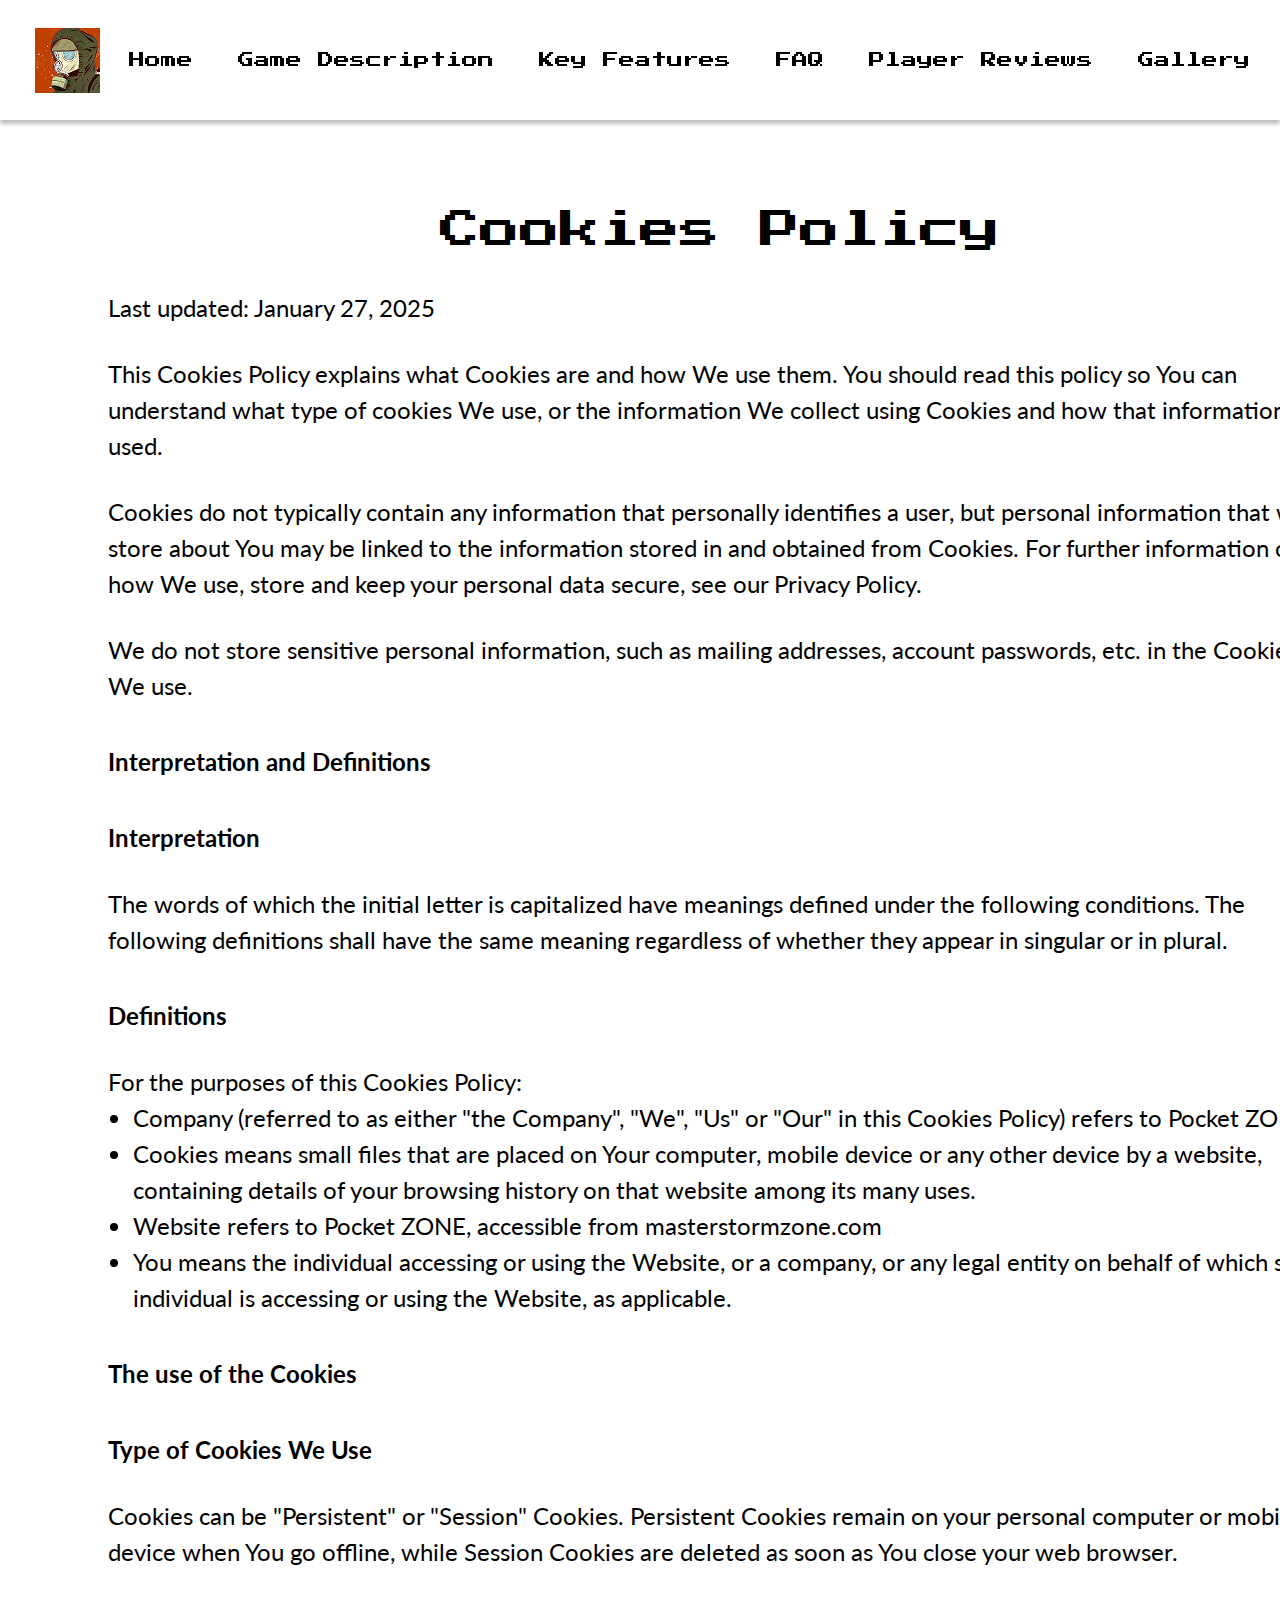
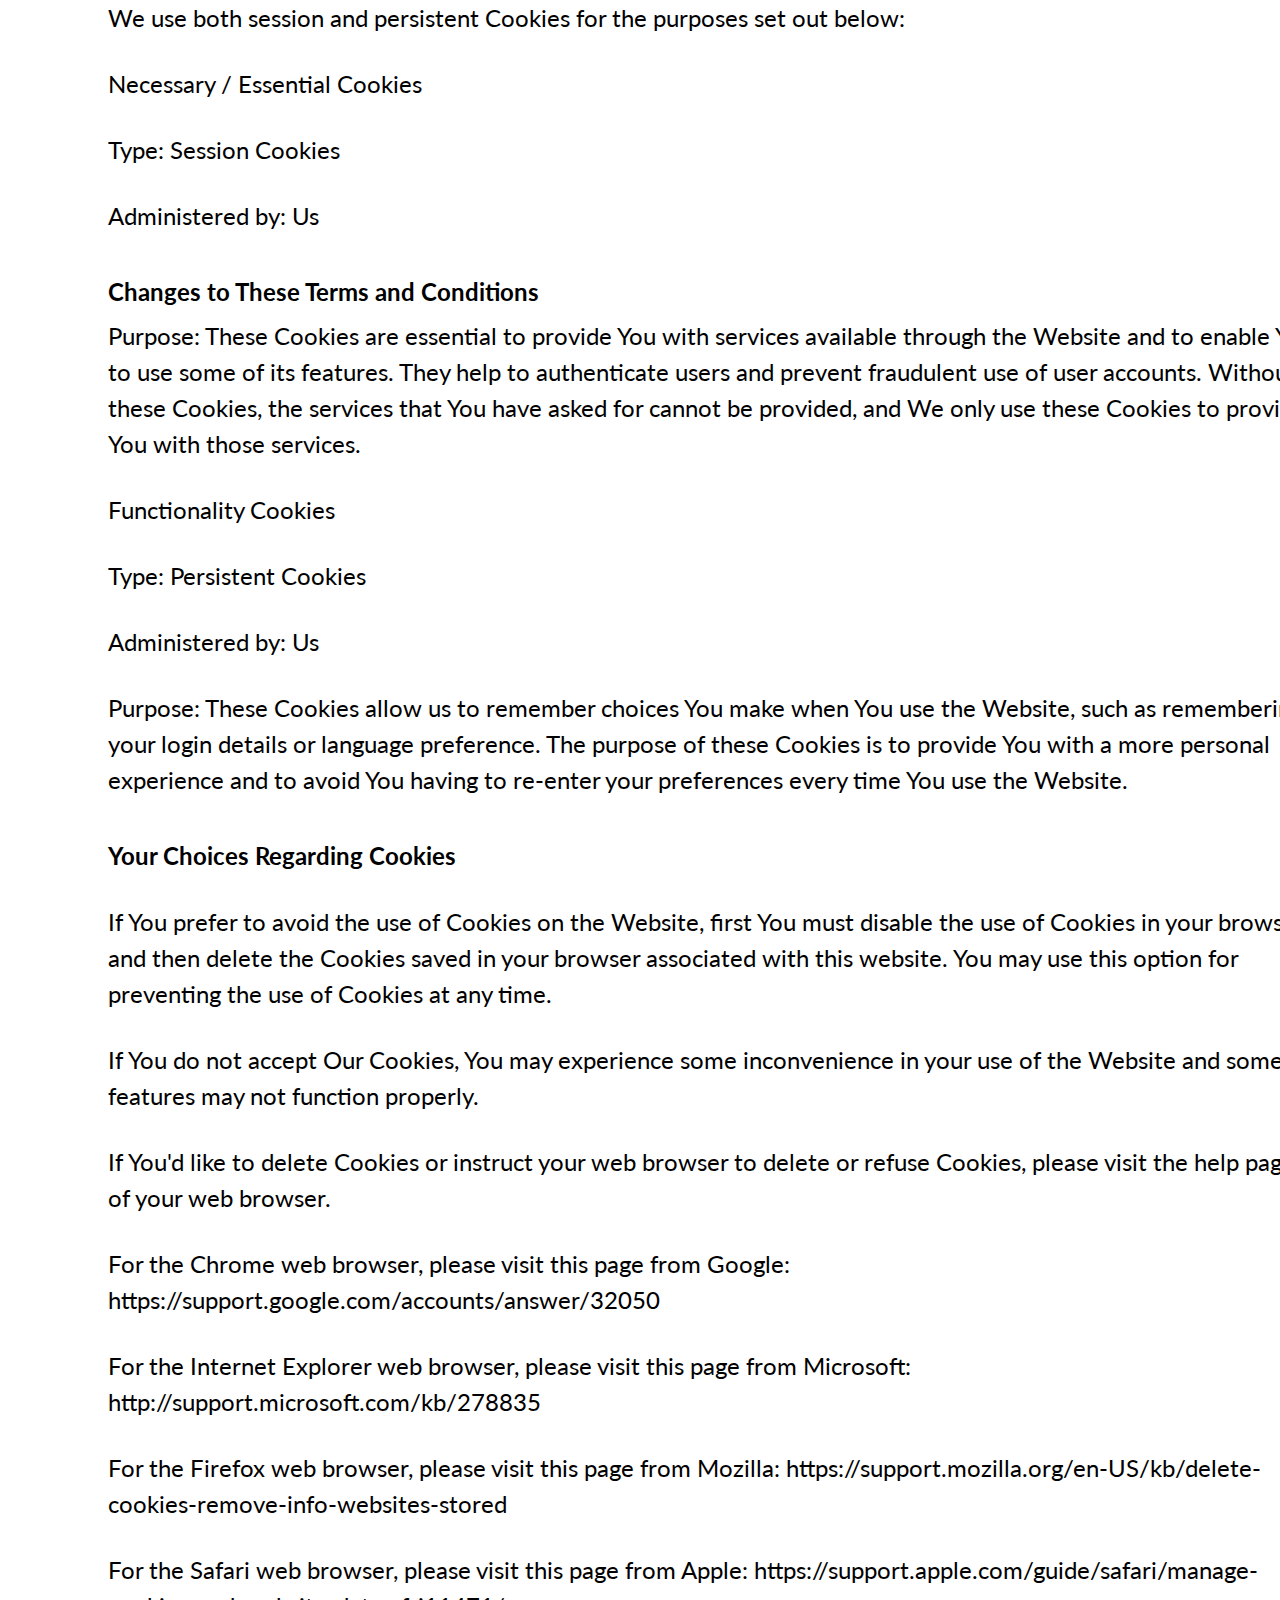
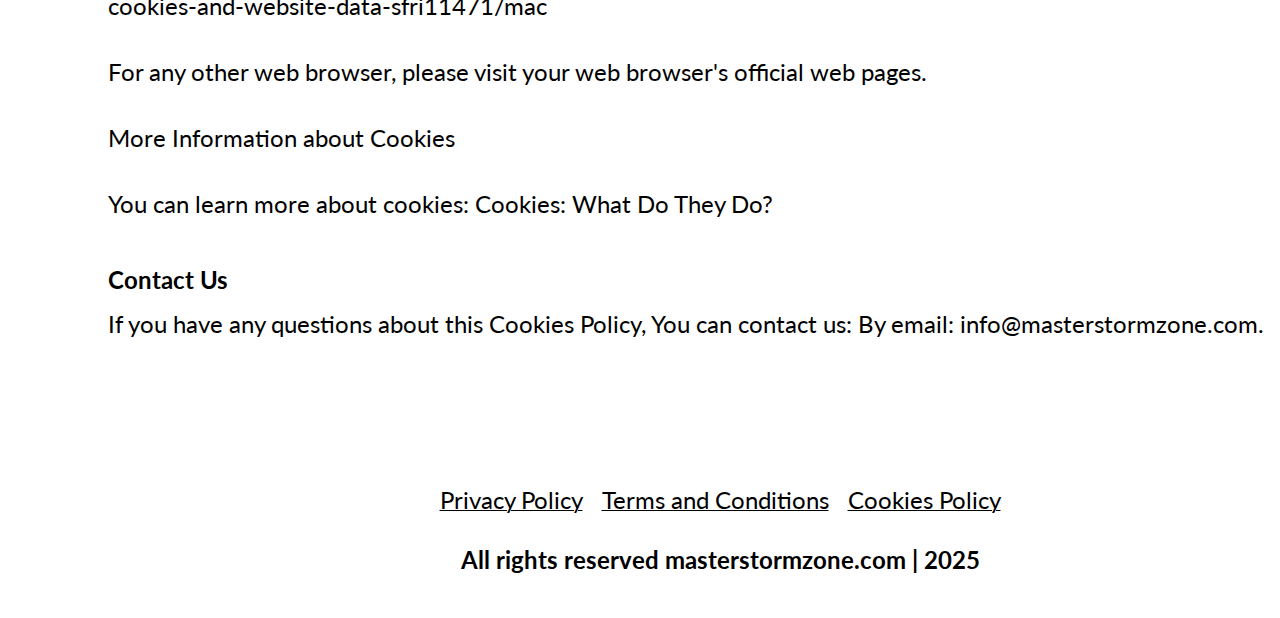
<file: cookies.html>
<!DOCTYPE html>
<html lang="en">
  <head>
    <meta charset="UTF-8" />
    <meta name="viewport" content="width=device-width, initial-scale=1.0" />
    <title>Pocket ZONE</title>
    <link rel="icon" href="img/unnamed.png" />

    <link rel="stylesheet" type="text/css" href="slick/slick.css" />
    <link rel="stylesheet" href="css/main.css" />
    <link href="https://unpkg.com/aos@2.3.1/dist/aos.css" rel="stylesheet" />
  </head>

  <body class="back">
    <header class="header">
      <div class="header__background"></div>
      <nav class="navigation">
        <ul class="navigation__list">
          <li class="navigation__item">
            <a href="/" class="navigation__link"
              ><img
                href="/"
                class="header-title navigation-img"
                alt=""
                src="img/header/unnamed (5).png"
            /></a>
          </li>
          <li class="navigation__item">
            <a href="/" class="navigation__link">Home</a>
          </li>

          <li class="navigation__item">
            <a href="/#about" class="navigation__link">Game Description</a>
          </li>
          <li class="navigation__item">
            <a href="/#features" class="navigation__link">Key Features</a>
          </li>

          <li class="navigation__item">
            <a href="/#faq" class="navigation__link">FAQ</a>
          </li>
          <li class="navigation__item">
            <a href="/#reviews" class="navigation__link">Player Reviews</a>
          </li>
          <li class="navigation__item">
            <a href="/#gallery" class="navigation__link">Gallery</a>
          </li>
        </ul>

        <div class="header__button-wrapper">
          <a href="/" class="policy-terms-header__icon--menu"
            ><img
              href="/"
              class="header-title"
              alt=""
              src="img/header/unnamed (5).png"
          /></a>

          <button type="button" class="header__icon-button" data-menu-button>
            <img
              class="header__icon header__icon--menu"
              src="img/header/Group 4.png"
              alt=""
            />

            <img
              class="header__icon header__icon--close close"
              src="img/header/Group 5.png"
              alt=""
            />
          </button>
        </div>
      </nav>
    </header>

    <main class="policy">
      <section>
        <div class="policy-terms-container">
          <h2 class="policy-terms-title">Cookies Policy</h2>

          <p class="policy-terms-text-one">Last updated: January 27, 2025</p>

          <p class="policy-terms-text-one">
            This Cookies Policy explains what Cookies are and how We use them.
            You should read this policy so You can understand what type of
            cookies We use, or the information We collect using Cookies and how
            that information is used.
          </p>

          <p class="policy-terms-text-one">
            Cookies do not typically contain any information that personally
            identifies a user, but personal information that we store about You
            may be linked to the information stored in and obtained from
            Cookies. For further information on how We use, store and keep your
            personal data secure, see our Privacy Policy.
          </p>
          <p class="policy-terms-text-one">
            We do not store sensitive personal information, such as mailing
            addresses, account passwords, etc. in the Cookies We use.
          </p>
          <h2 class="policy-terms-text">Interpretation and Definitions</h2>
          <h2 class="policy-terms-text">Interpretation</h2>
          <p class="policy-terms-text-one">
            The words of which the initial letter is capitalized have meanings
            defined under the following conditions. The following definitions
            shall have the same meaning regardless of whether they appear in
            singular or in plural.
          </p>
          <h2 class="policy-terms-text">Definitions</h2>
          <p class="policy-terms-text-one">
            For the purposes of this Cookies Policy:
          </p>
          <ul class="terms-lists">
            <li>
              Company (referred to as either "the Company", "We", "Us" or "Our"
              in this Cookies Policy) refers to Pocket ZONE.
            </li>
            <li>
              Cookies means small files that are placed on Your computer, mobile
              device or any other device by a website, containing details of
              your browsing history on that website among its many uses.
            </li>
            <li>
              Website refers to Pocket ZONE, accessible from masterstormzone.com
            </li>
            <li>
              You means the individual accessing or using the Website, or a
              company, or any legal entity on behalf of which such individual is
              accessing or using the Website, as applicable.
            </li>
          </ul>
          <h2 class="policy-terms-text">The use of the Cookies</h2>
          <h2 class="policy-terms-text">Type of Cookies We Use</h2>
          <p class="policy-terms-text-one">
            Cookies can be "Persistent" or "Session" Cookies. Persistent Cookies
            remain on your personal computer or mobile device when You go
            offline, while Session Cookies are deleted as soon as You close your
            web browser.
          </p>

          <p class="policy-terms-text-one">
            We use both session and persistent Cookies for the purposes set out
            below:
          </p>

          <p class="policy-terms-text-one">Necessary / Essential Cookies</p>

          <p class="policy-terms-text-one">Type: Session Cookies</p>

          <p class="policy-terms-text-one">Administered by: Us</p>
          <h2 class="policy-terms-text">
            Changes to These Terms and Conditions
          </h2>
          <p class="policy-terms-texts">
            Purpose: These Cookies are essential to provide You with services
            available through the Website and to enable You to use some of its
            features. They help to authenticate users and prevent fraudulent use
            of user accounts. Without these Cookies, the services that You have
            asked for cannot be provided, and We only use these Cookies to
            provide You with those services.
          </p>

          <p class="policy-terms-text-one">Functionality Cookies</p>
          <p class="policy-terms-text-one">Type: Persistent Cookies</p>
          <p class="policy-terms-text-one">Administered by: Us</p>
          <p class="policy-terms-text-one">
            Purpose: These Cookies allow us to remember choices You make when
            You use the Website, such as remembering your login details or
            language preference. The purpose of these Cookies is to provide You
            with a more personal experience and to avoid You having to re-enter
            your preferences every time You use the Website.
          </p>
          <h2 class="policy-terms-text">Your Choices Regarding Cookies</h2>
          <p class="policy-terms-text-one">
            If You prefer to avoid the use of Cookies on the Website, first You
            must disable the use of Cookies in your browser and then delete the
            Cookies saved in your browser associated with this website. You may
            use this option for preventing the use of Cookies at any time.
          </p>
          <p class="policy-terms-text-one">
            If You do not accept Our Cookies, You may experience some
            inconvenience in your use of the Website and some features may not
            function properly.
          </p>
          <p class="policy-terms-text-one">
            If You'd like to delete Cookies or instruct your web browser to
            delete or refuse Cookies, please visit the help pages of your web
            browser.
          </p>
          <p class="policy-terms-text-one">
            For the Chrome web browser, please visit this page from Google:

            <a
              class="email-link-color"
              href="https://support.google.com/accounts/answer/32050"
              target="_blank"
              rel=""
              >https://support.google.com/accounts/answer/32050
            </a>
          </p>
          <p class="policy-terms-text-one">
            For the Internet Explorer web browser, please visit this page from
            Microsoft:
            <a
              class="email-link-color"
              href="http://support.microsoft.com/kb/278835"
              target="_blank"
              rel=""
              >http://support.microsoft.com/kb/278835
            </a>
          </p>
          <p class="policy-terms-text-one">
            For the Firefox web browser, please visit this page from Mozilla:

            <a
              class="email-link-color"
              href=" https://support.mozilla.org/en-US/kb/delete-cookies-remove-info-websites-stored"
              target="_blank"
              rel=""
            >
              https://support.mozilla.org/en-US/kb/delete-cookies-remove-info-websites-stored
            </a>
          </p>
          <p class="policy-terms-text-one">
            For the Safari web browser, please visit this page from Apple:

            <a
              class="email-link-color"
              href=" https://support.apple.com/guide/safari/manage-cookies-and-website-data-sfri11471/mac"
              target="_blank"
              rel=""
            >
              https://support.apple.com/guide/safari/manage-cookies-and-website-data-sfri11471/mac
            </a>
          </p>

          <p class="policy-terms-text-one">
            For any other web browser, please visit your web browser's official
            web pages.
          </p>
          <p class="policy-terms-text-one">More Information about Cookies</p>
          <p class="policy-terms-text-one">
            You can learn more about cookies: Cookies:
            <a
              class="email-link-color"
              href="https://www.freeprivacypolicy.com/blog/cookies/"
              target="_blank"
              rel=""
            >
              What Do They Do?
            </a>
          </p>

          <h2 class="policy-terms-text">Contact Us</h2>
          <p class="policy-terms-texts">
            If you have any questions about this Cookies Policy, You can contact
            us: By email:
            <a class="email-link" href="mailto:info@masterstormzone.com"
              >info@masterstormzone.com</a
            >.
          </p>
        </div>
      </section>
    </main>

    <footer class="footer">
      <div class="footer-container">
        <div class="footer-wrapper">
          <a class="footer-text" href="policy.html">Privacy Policy</a>
          <a class="footer-text" href="terms.html">Terms and Conditions</a>
          <a class="footer-text" href="cookies.html">Cookies Policy</a>
        </div>
        <p class="footer-copyright">
          All rights reserved masterstormzone.com | 2025
        </p>
      </div>
    </footer>
    <script src="js/mobile-menu.js"></script>
  </body>
</html>
</file>
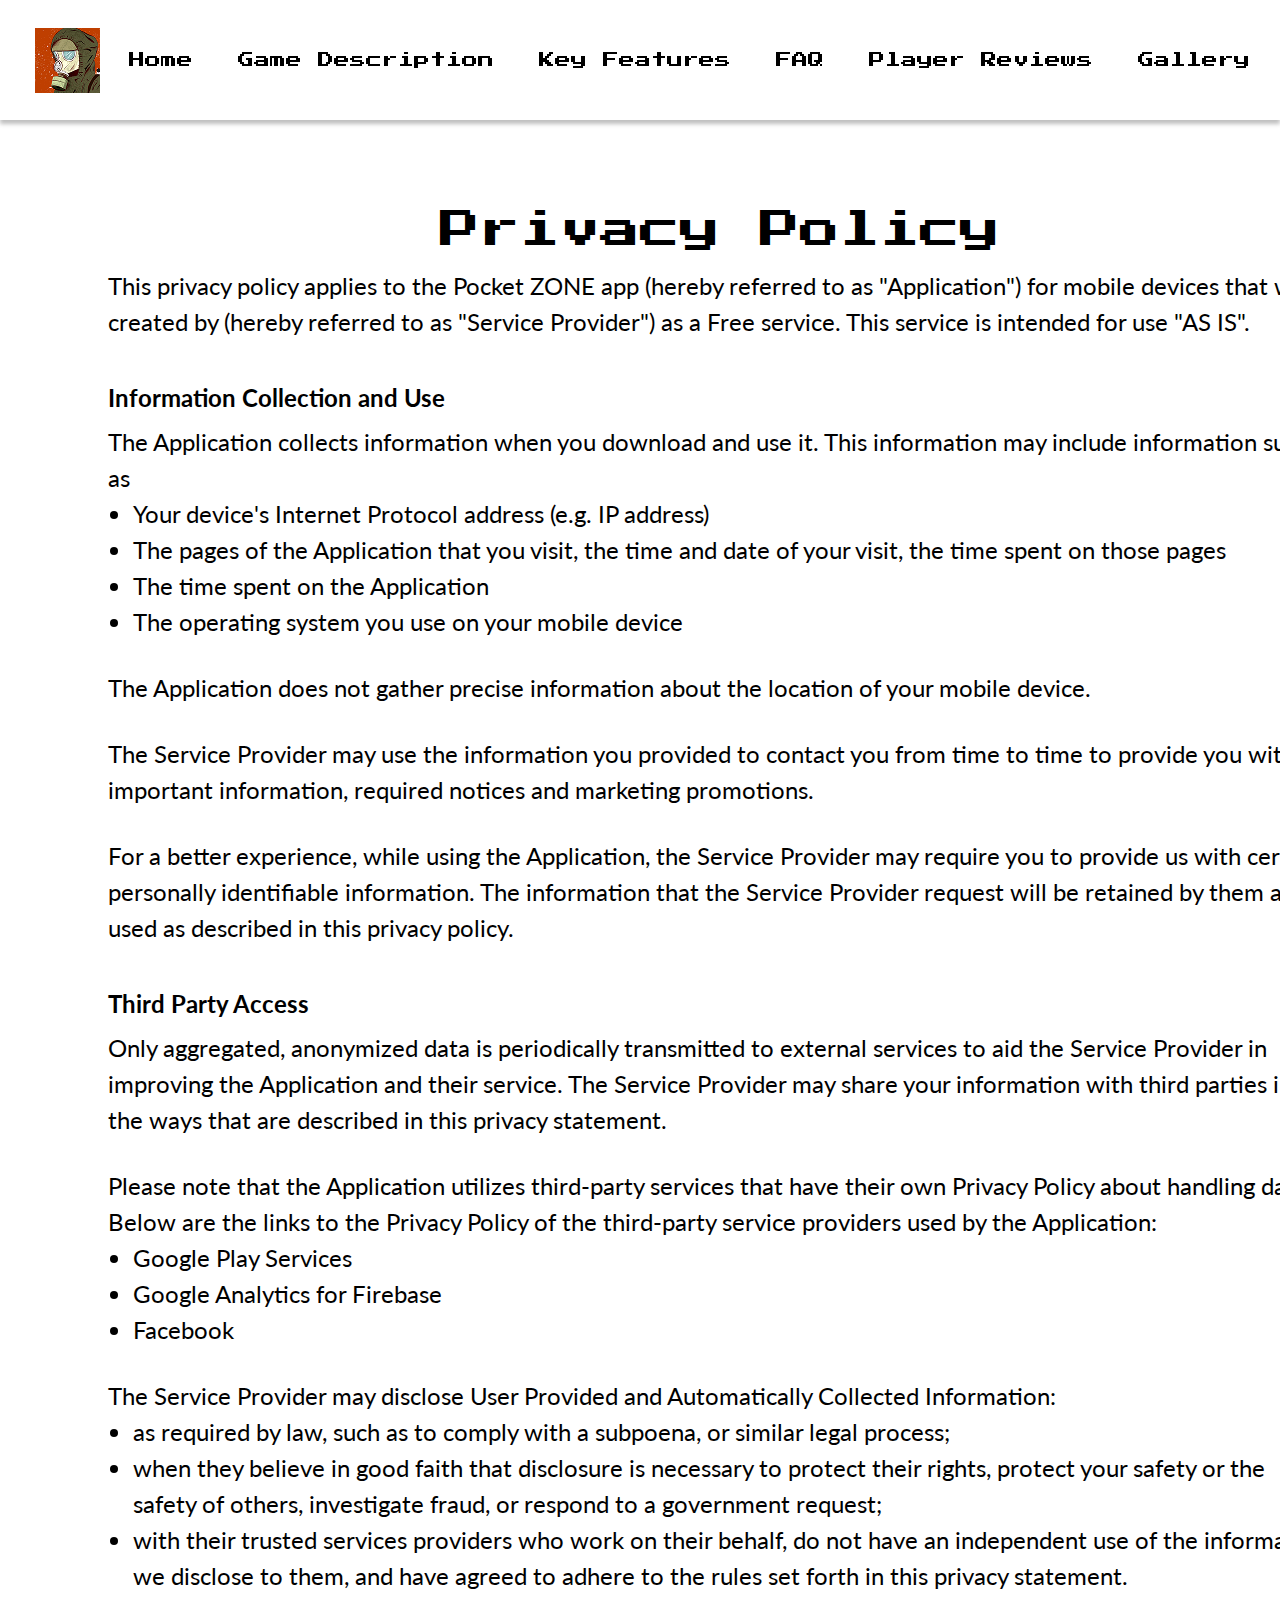
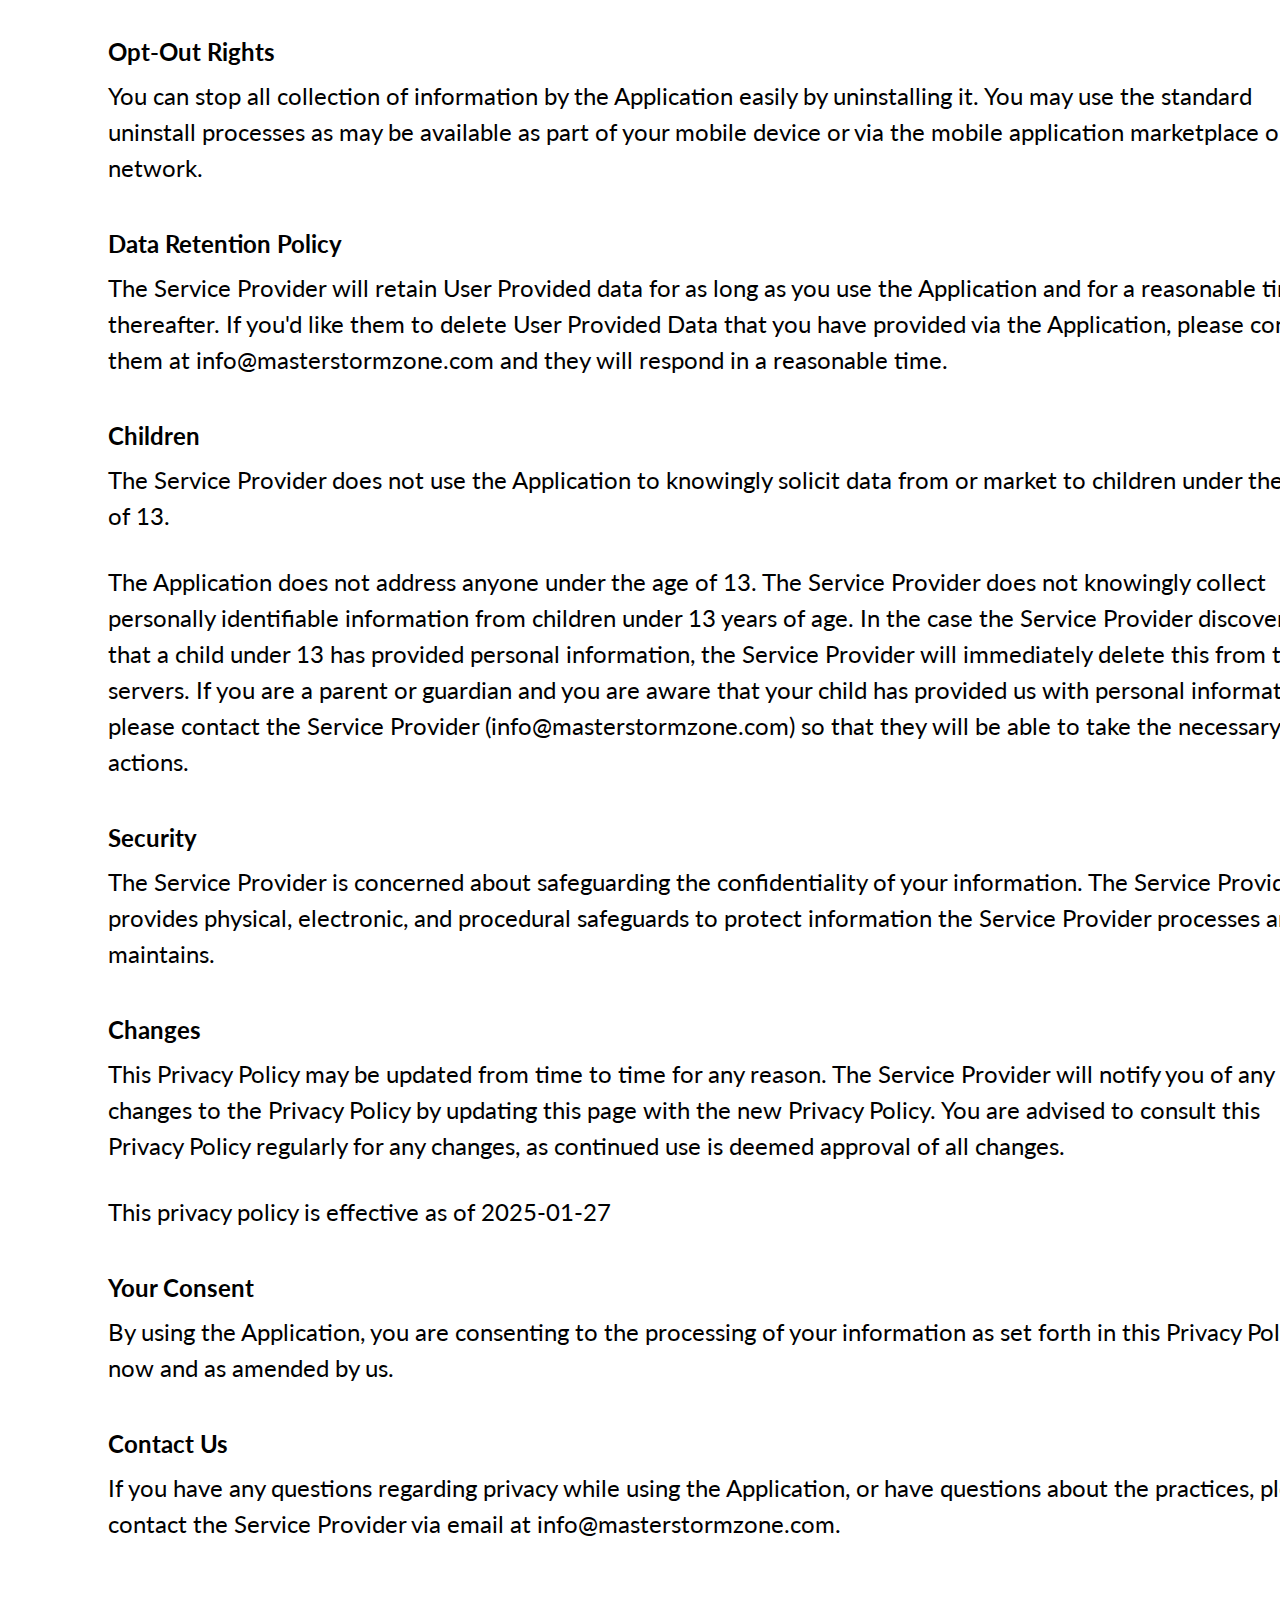
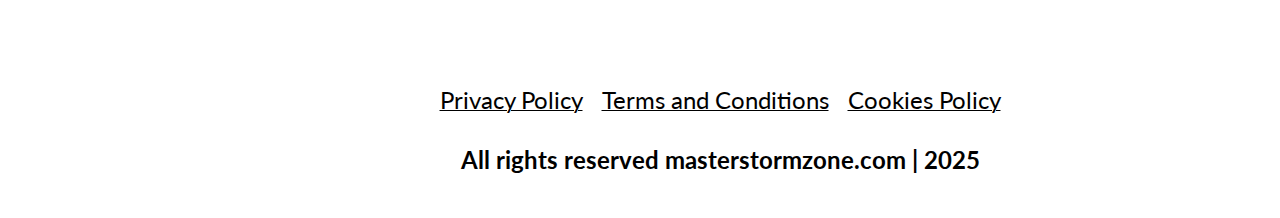
<file: policy.html>
<!DOCTYPE html>
<html lang="en">
  <head>
    <meta charset="UTF-8" />
    <meta name="viewport" content="width=device-width, initial-scale=1.0" />
    <title>Pocket ZONE</title>
    <link rel="icon" href="img/unnamed.png" />
    <link rel="stylesheet" type="text/css" href="slick/slick.css" />
    <link rel="stylesheet" href="css/main.css" />
    <link href="https://unpkg.com/aos@2.3.1/dist/aos.css" rel="stylesheet" />
  </head>

  <body class="back">
    <header class="header">
      <div class="header__background"></div>
      <nav class="navigation">
        <ul class="navigation__list">
          <li class="navigation__item">
            <a href="/" class="navigation__link"
              ><img
                href="/"
                class="header-title navigation-img"
                alt=""
                src="img/header/unnamed (5).png"
            /></a>
          </li>
          <li class="navigation__item">
            <a href="/" class="navigation__link">Home</a>
          </li>

          <li class="navigation__item">
            <a href="/#about" class="navigation__link">Game Description</a>
          </li>
          <li class="navigation__item">
            <a href="/#features" class="navigation__link">Key Features</a>
          </li>

          <li class="navigation__item">
            <a href="/#faq" class="navigation__link">FAQ</a>
          </li>
          <li class="navigation__item">
            <a href="/#reviews" class="navigation__link">Player Reviews</a>
          </li>
          <li class="navigation__item">
            <a href="/#gallery" class="navigation__link">Gallery</a>
          </li>
        </ul>

        <div class="header__button-wrapper">
          <a href="/" class="policy-terms-header__icon--menu"
            ><img
              href="/"
              class="header-title"
              alt=""
              src="img/header/unnamed (5).png"
          /></a>

          <button type="button" class="header__icon-button" data-menu-button>
            <img
              class="header__icon header__icon--menu"
              src="img/header/Group 4.png"
              alt=""
            />

            <img
              class="header__icon header__icon--close close"
              src="img/header/Group 5.png"
              alt=""
            />
          </button>
        </div>
      </nav>
    </header>

    <main class="policy">
      <section>
        <div class="policy-terms-container">
          <p class="policy-terms-title">Privacy Policy</p>

          <p class="policy-terms-texts">
            This privacy policy applies to the Pocket ZONE app (hereby referred
            to as "Application") for mobile devices that was created by (hereby
            referred to as "Service Provider") as a Free service. This service
            is intended for use "AS IS".
          </p>
          <p class="policy-terms-text">Information Collection and Use</p>
          <p class="policy-terms-texts">
            The Application collects information when you download and use it.
            This information may include information such as
          </p>

          <ul class="terms-lists">
            <li>Your device's Internet Protocol address (e.g. IP address)</li>
            <li>
              The pages of the Application that you visit, the time and date of
              your visit, the time spent on those pages
            </li>
            <li>The time spent on the Application</li>
            <li>The operating system you use on your mobile device</li>
          </ul>
          <p class="policy-terms-text-one">
            The Application does not gather precise information about the
            location of your mobile device.
          </p>

          <p class="policy-terms-text-one">
            The Service Provider may use the information you provided to contact
            you from time to time to provide you with important information,
            required notices and marketing promotions.
          </p>
          <p class="policy-terms-text-one">
            For a better experience, while using the Application, the Service
            Provider may require you to provide us with certain personally
            identifiable information. The information that the Service Provider
            request will be retained by them and used as described in this
            privacy policy.
          </p>

          <p class="policy-terms-text">Third Party Access</p>

          <p class="policy-terms-texts">
            Only aggregated, anonymized data is periodically transmitted to
            external services to aid the Service Provider in improving the
            Application and their service. The Service Provider may share your
            information with third parties in the ways that are described in
            this privacy statement.
          </p>

          <p class="policy-terms-text-one">
            Please note that the Application utilizes third-party services that
            have their own Privacy Policy about handling data. Below are the
            links to the Privacy Policy of the third-party service providers
            used by the Application:
          </p>
          <ul class="terms-lists">
            <li>
              <a
                class="email-link-color"
                href="https://policies.google.com/privacy"
                target="_blank"
                rel=""
                >Google Play Services
              </a>
            </li>
            <li>
              <a
                class="email-link-color"
                href="https://firebase.google.com/support/privacy"
                target="_blank"
                rel=""
                >Google Analytics for Firebase
              </a>
            </li>
            <li>
              <a
                class="email-link-color"
                href="https://www.facebook.com/about/privacy/update/printable"
                target="_blank"
                rel=""
                >Facebook
              </a>
            </li>
          </ul>

          <p class="policy-terms-text-one">
            The Service Provider may disclose User Provided and Automatically
            Collected Information:
          </p>
          <ul class="terms-lists">
            <li>
              as required by law, such as to comply with a subpoena, or similar
              legal process;
            </li>
            <li>
              when they believe in good faith that disclosure is necessary to
              protect their rights, protect your safety or the safety of others,
              investigate fraud, or respond to a government request;
            </li>
            <li>
              with their trusted services providers who work on their behalf, do
              not have an independent use of the information we disclose to
              them, and have agreed to adhere to the rules set forth in this
              privacy statement.
            </li>
          </ul>

          <h2 class="policy-terms-text">Opt-Out Rights</h2>
          <p class="policy-terms-texts">
            You can stop all collection of information by the Application easily
            by uninstalling it. You may use the standard uninstall processes as
            may be available as part of your mobile device or via the mobile
            application marketplace or network.
          </p>

          <h2 class="policy-terms-text">Data Retention Policy</h2>
          <p class="policy-terms-texts">
            The Service Provider will retain User Provided data for as long as
            you use the Application and for a reasonable time thereafter. If
            you'd like them to delete User Provided Data that you have provided
            via the Application, please contact them at info@masterstormzone.com
            and they will respond in a reasonable time.
          </p>
          <h2 class="policy-terms-text">Children</h2>
          <p class="policy-terms-texts">
            The Service Provider does not use the Application to knowingly
            solicit data from or market to children under the age of 13.
          </p>

          <p class="policy-terms-text-one">
            The Application does not address anyone under the age of 13. The
            Service Provider does not knowingly collect personally identifiable
            information from children under 13 years of age. In the case the
            Service Provider discover that a child under 13 has provided
            personal information, the Service Provider will immediately delete
            this from their servers. If you are a parent or guardian and you are
            aware that your child has provided us with personal information,
            please contact the Service Provider (info@masterstormzone.com) so
            that they will be able to take the necessary actions.
          </p>
          <h2 class="policy-terms-text">Security</h2>
          <p class="policy-terms-texts">
            The Service Provider is concerned about safeguarding the
            confidentiality of your information. The Service Provider provides
            physical, electronic, and procedural safeguards to protect
            information the Service Provider processes and maintains.
          </p>
          <h2 class="policy-terms-text">Changes</h2>
          <p class="policy-terms-texts">
            This Privacy Policy may be updated from time to time for any reason.
            The Service Provider will notify you of any changes to the Privacy
            Policy by updating this page with the new Privacy Policy. You are
            advised to consult this Privacy Policy regularly for any changes, as
            continued use is deemed approval of all changes.
          </p>

          <p class="policy-terms-text-one">
            This privacy policy is effective as of 2025-01-27
          </p>
          <h2 class="policy-terms-text">Your Consent</h2>
          <p class="policy-terms-texts">
            By using the Application, you are consenting to the processing of
            your information as set forth in this Privacy Policy now and as
            amended by us.
          </p>
          <h2 class="policy-terms-text">Contact Us</h2>
          <p class="policy-terms-texts">
            If you have any questions regarding privacy while using the
            Application, or have questions about the practices, please contact
            the Service Provider via email at
            <a class="email-link" href="mailto:info@masterstormzone.com"
              >info@masterstormzone.com</a
            >.
          </p>
        </div>
      </section>
    </main>

    <footer class="footer">
      <div class="footer-container">
        <div class="footer-wrapper">
          <a class="footer-text" href="policy.html">Privacy Policy</a>
          <a class="footer-text" href="terms.html">Terms and Conditions</a>
          <a class="footer-text" href="cookies.html">Cookies Policy</a>
        </div>
        <p class="footer-copyright">
          All rights reserved masterstormzone.com | 2025
        </p>
      </div>
    </footer>
    <script src="js/mobile-menu.js"></script>
  </body>
</html>
</file>
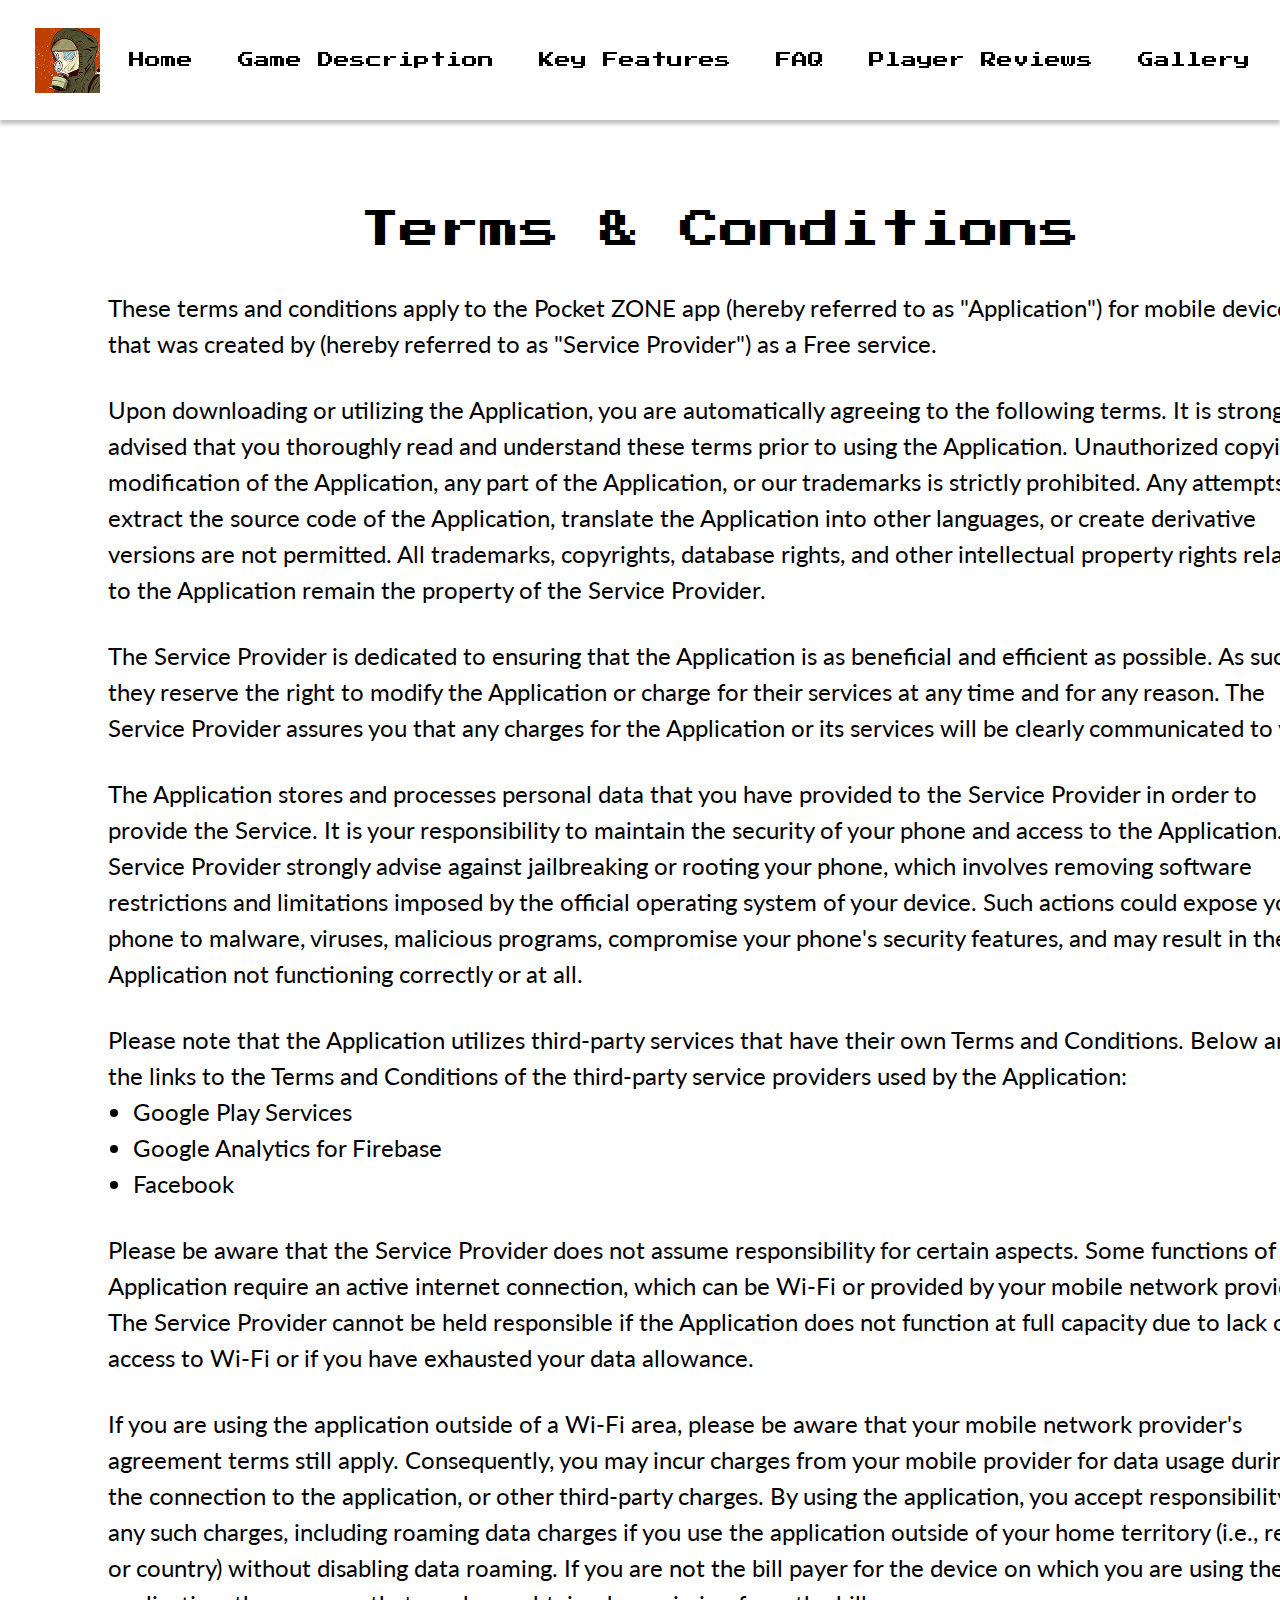
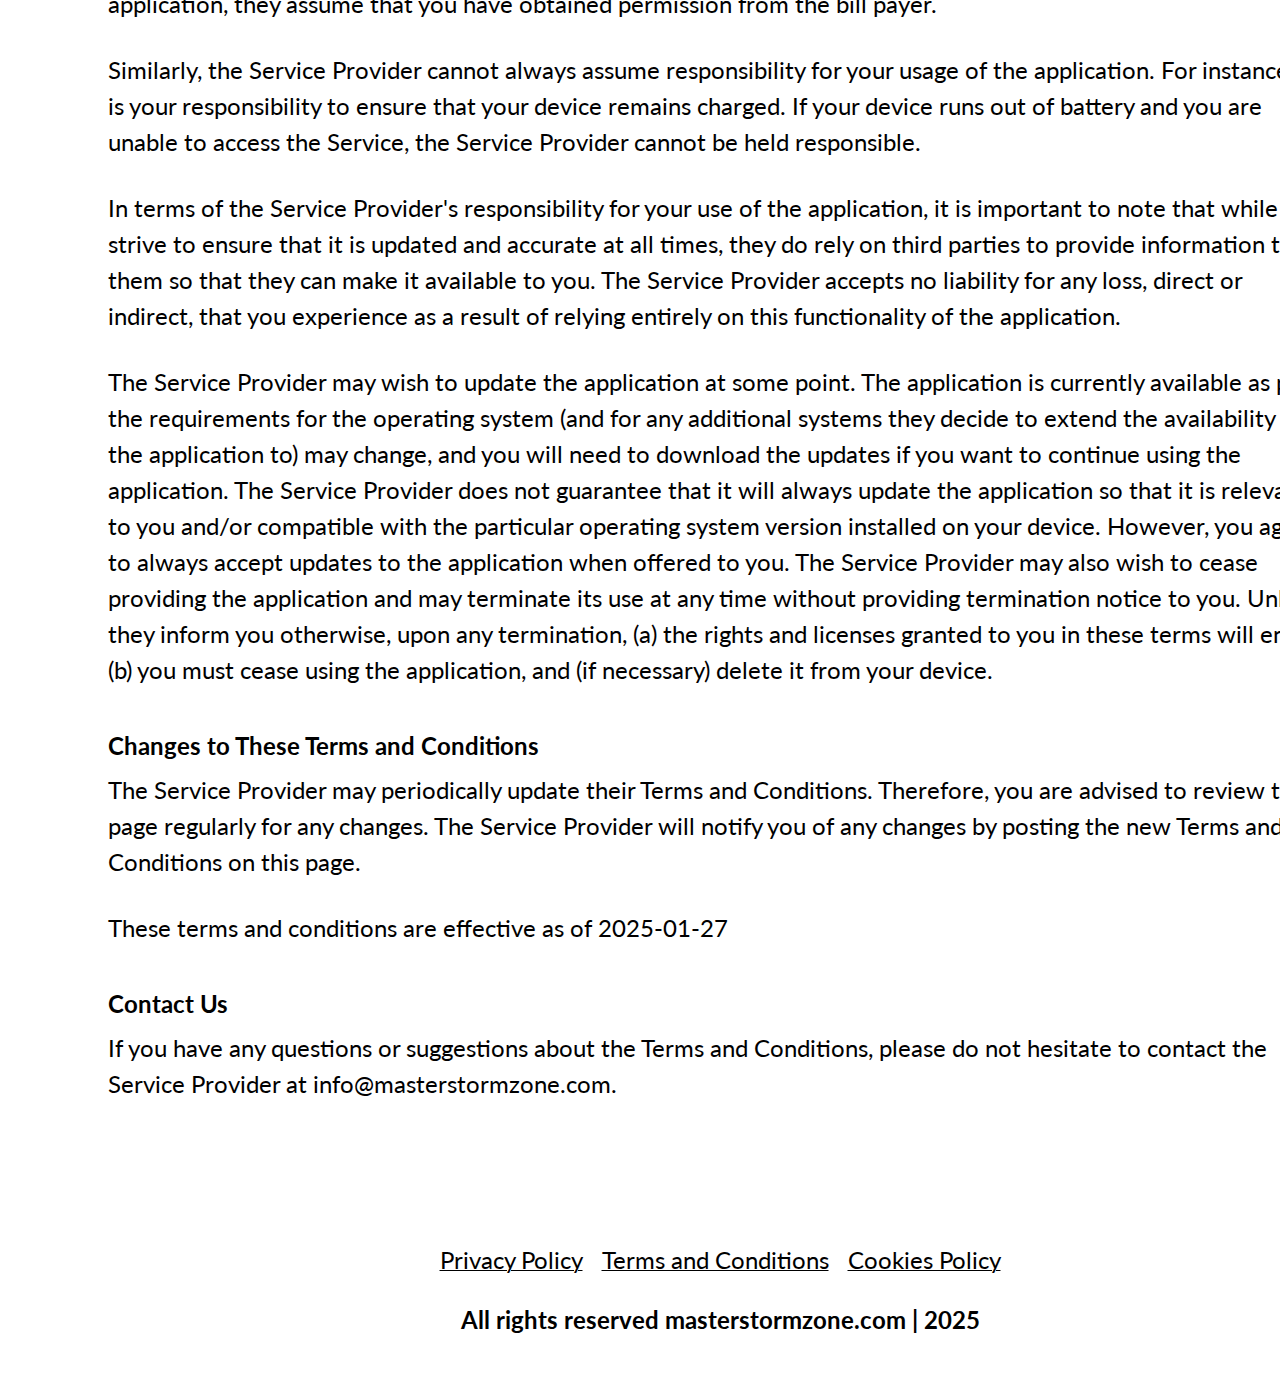
<file: terms.html>
<!DOCTYPE html>
<html lang="en">
  <head>
    <meta charset="UTF-8" />
    <meta name="viewport" content="width=device-width, initial-scale=1.0" />
    <title>Pocket ZONE</title>
    <link rel="icon" href="img/unnamed.png" />
    <link rel="stylesheet" type="text/css" href="slick/slick.css" />
    <link rel="stylesheet" href="css/main.css" />
    <link href="https://unpkg.com/aos@2.3.1/dist/aos.css" rel="stylesheet" />
  </head>

  <body class="back">
    <header class="header">
      <div class="header__background"></div>
      <nav class="navigation">
        <ul class="navigation__list">
          <li class="navigation__item">
            <a href="/" class="navigation__link"
              ><img
                href="/"
                class="header-title navigation-img"
                alt=""
                src="img/header/unnamed (5).png"
            /></a>
          </li>
          <li class="navigation__item">
            <a href="/" class="navigation__link">Home</a>
          </li>

          <li class="navigation__item">
            <a href="/#about" class="navigation__link">Game Description</a>
          </li>
          <li class="navigation__item">
            <a href="/#features" class="navigation__link">Key Features</a>
          </li>

          <li class="navigation__item">
            <a href="/#faq" class="navigation__link">FAQ</a>
          </li>
          <li class="navigation__item">
            <a href="/#reviews" class="navigation__link">Player Reviews</a>
          </li>
          <li class="navigation__item">
            <a href="/#gallery" class="navigation__link">Gallery</a>
          </li>
        </ul>

        <div class="header__button-wrapper">
          <a href="/" class="policy-terms-header__icon--menu"
            ><img
              href="/"
              class="header-title"
              alt=""
              src="img/header/unnamed (5).png"
          /></a>

          <button type="button" class="header__icon-button" data-menu-button>
            <img
              class="header__icon header__icon--menu"
              src="img/header/Group 4.png"
              alt=""
            />

            <img
              class="header__icon header__icon--close close"
              src="img/header/Group 5.png"
              alt=""
            />
          </button>
        </div>
      </nav>
    </header>

    <main class="policy">
      <section>
        <div class="policy-terms-container">
          <h2 class="policy-terms-title">Terms & Conditions</h2>

          <p class="policy-terms-text-one">
            These terms and conditions apply to the Pocket ZONE app (hereby
            referred to as "Application") for mobile devices that was created by
            (hereby referred to as "Service Provider") as a Free service.
          </p>

          <p class="policy-terms-text-one">
            Upon downloading or utilizing the Application, you are automatically
            agreeing to the following terms. It is strongly advised that you
            thoroughly read and understand these terms prior to using the
            Application. Unauthorized copying, modification of the Application,
            any part of the Application, or our trademarks is strictly
            prohibited. Any attempts to extract the source code of the
            Application, translate the Application into other languages, or
            create derivative versions are not permitted. All trademarks,
            copyrights, database rights, and other intellectual property rights
            related to the Application remain the property of the Service
            Provider.
          </p>

          <p class="policy-terms-text-one">
            The Service Provider is dedicated to ensuring that the Application
            is as beneficial and efficient as possible. As such, they reserve
            the right to modify the Application or charge for their services at
            any time and for any reason. The Service Provider assures you that
            any charges for the Application or its services will be clearly
            communicated to you.
          </p>
          <p class="policy-terms-text-one">
            The Application stores and processes personal data that you have
            provided to the Service Provider in order to provide the Service. It
            is your responsibility to maintain the security of your phone and
            access to the Application. The Service Provider strongly advise
            against jailbreaking or rooting your phone, which involves removing
            software restrictions and limitations imposed by the official
            operating system of your device. Such actions could expose your
            phone to malware, viruses, malicious programs, compromise your
            phone's security features, and may result in the Application not
            functioning correctly or at all.
          </p>
          <p class="policy-terms-text-one">
            Please note that the Application utilizes third-party services that
            have their own Terms and Conditions. Below are the links to the
            Terms and Conditions of the third-party service providers used by
            the Application:
          </p>
          <ul class="terms-lists">
            <li>
              <a
                class="email-link-color"
                href="https://policies.google.com/privacy"
                target="_blank"
                rel=""
                >Google Play Services
              </a>
            </li>
            <li>
              <a
                class="email-link-color"
                href="https://firebase.google.com/support/privacy"
                target="_blank"
                rel=""
                >Google Analytics for Firebase
              </a>
            </li>
            <li>
              <a
                class="email-link-color"
                href="https://www.facebook.com/about/privacy/update/printable"
                target="_blank"
                rel=""
                >Facebook
              </a>
            </li>
          </ul>

          <p class="policy-terms-text-one">
            Please be aware that the Service Provider does not assume
            responsibility for certain aspects. Some functions of the
            Application require an active internet connection, which can be
            Wi-Fi or provided by your mobile network provider. The Service
            Provider cannot be held responsible if the Application does not
            function at full capacity due to lack of access to Wi-Fi or if you
            have exhausted your data allowance.
          </p>

          <p class="policy-terms-text-one">
            If you are using the application outside of a Wi-Fi area, please be
            aware that your mobile network provider's agreement terms still
            apply. Consequently, you may incur charges from your mobile provider
            for data usage during the connection to the application, or other
            third-party charges. By using the application, you accept
            responsibility for any such charges, including roaming data charges
            if you use the application outside of your home territory (i.e.,
            region or country) without disabling data roaming. If you are not
            the bill payer for the device on which you are using the
            application, they assume that you have obtained permission from the
            bill payer.
          </p>

          <p class="policy-terms-text-one">
            Similarly, the Service Provider cannot always assume responsibility
            for your usage of the application. For instance, it is your
            responsibility to ensure that your device remains charged. If your
            device runs out of battery and you are unable to access the Service,
            the Service Provider cannot be held responsible.
          </p>

          <p class="policy-terms-text-one">
            In terms of the Service Provider's responsibility for your use of
            the application, it is important to note that while they strive to
            ensure that it is updated and accurate at all times, they do rely on
            third parties to provide information to them so that they can make
            it available to you. The Service Provider accepts no liability for
            any loss, direct or indirect, that you experience as a result of
            relying entirely on this functionality of the application.
          </p>

          <p class="policy-terms-text-one">
            The Service Provider may wish to update the application at some
            point. The application is currently available as per the
            requirements for the operating system (and for any additional
            systems they decide to extend the availability of the application
            to) may change, and you will need to download the updates if you
            want to continue using the application. The Service Provider does
            not guarantee that it will always update the application so that it
            is relevant to you and/or compatible with the particular operating
            system version installed on your device. However, you agree to
            always accept updates to the application when offered to you. The
            Service Provider may also wish to cease providing the application
            and may terminate its use at any time without providing termination
            notice to you. Unless they inform you otherwise, upon any
            termination, (a) the rights and licenses granted to you in these
            terms will end; (b) you must cease using the application, and (if
            necessary) delete it from your device.
          </p>
          <h2 class="policy-terms-text">
            Changes to These Terms and Conditions
          </h2>
          <p class="policy-terms-texts">
            The Service Provider may periodically update their Terms and
            Conditions. Therefore, you are advised to review this page regularly
            for any changes. The Service Provider will notify you of any changes
            by posting the new Terms and Conditions on this page.
          </p>

          <p class="policy-terms-text-one">
            These terms and conditions are effective as of 2025-01-27
          </p>
          <h2 class="policy-terms-text">Contact Us</h2>
          <p class="policy-terms-texts">
            If you have any questions or suggestions about the Terms and
            Conditions, please do not hesitate to contact the Service Provider
            at
            <a class="email-link" href="mailto:info@masterstormzone.com"
              >info@masterstormzone.com</a
            >.
          </p>
        </div>
      </section>
    </main>

    <footer class="footer">
      <div class="footer-container">
        <div class="footer-wrapper">
          <a class="footer-text" href="policy.html">Privacy Policy</a>
          <a class="footer-text" href="terms.html">Terms and Conditions</a>
          <a class="footer-text" href="cookies.html">Cookies Policy</a>
        </div>
        <p class="footer-copyright">
          All rights reserved masterstormzone.com | 2025
        </p>
      </div>
    </footer>
    <script src="js/mobile-menu.js"></script>
  </body>
</html>
</file>
<file: css/main.css>
@import url("https://fonts.googleapis.com/css2?family=Lato:ital,wght@0,100;0,300;0,400;0,700;0,900;1,100;1,300;1,400;1,700;1,900&family=Play:wght@400;700&family=Press+Start+2P&display=swap");

:root {
}

* {
  -webkit-box-sizing: border-box;
  box-sizing: border-box;
}

html {
  scroll-behavior: smooth;
  background: #ffffff;
  color: #000000;
  font-family: "Press Start 2P", system-ui;
}

body {
  margin: 0;
}

h1,
h2,
h3,
h4,
h5,
h6,
p {
  margin: 0;
}

ul,
ol {
  margin: 0;
  padding: 0;
  list-style: none;
}

img {
  display: block;
  height: auto;
}

.list {
  list-style: none;
}

button,
a {
  cursor: pointer;
}

.button:hover {
  scale: 120%;
}

.header.is-open .header__background {
  left: 0;
}
.header__button-wrapper {
  margin-left: auto;
}
.header__icon {
  display: none;
}

.header__icon-button {
  display: -webkit-box;
  display: -ms-flexbox;
  display: flex;
  background-color: transparent;
  border: none;
  border-radius: 50%;
}

.header__icon--menu {
  display: block;
}

.header__icon-button.is-open .header__icon--menu {
  display: none;
}

.header__icon-button.is-open .header__icon--close {
  display: block;
}

.header {
  position: fixed;
  width: 100%;
  z-index: 5;
  -webkit-transition: background-color 0.3s ease;
  transition: background-color 0.3s ease;
  background: transparent;
  display: flex;
  height: 80px;
}

.header__background {
  position: absolute;
  top: 0;
  right: 0;
  bottom: 0;
  left: 100%;

  z-index: -1;
  -webkit-transition: left 0.3s ease;
  transition: left 0.3s ease;
  background: #ffffff;
}
.header.is-open .header__background {
  left: 0;
}
.header__button-wrapper {
  margin-right: auto;
  display: flex;
  align-items: center;
  justify-content: space-between;
}

.header__icon {
  display: none;
}
.header__icon-button {
  display: flex;
  background-color: transparent;
  border: none;
  border-radius: 50%;
}

.header__icon--menu {
  display: block;
}

.header__icon-button.is-open .header__icon--menu {
  display: none;
}

.header__icon-button.is-open .header__icon--close {
  display: block;
}

.navigation {
  display: -ms-flexbox;
  -webkit-box-orient: vertical;
  -webkit-box-direction: normal;
  -ms-flex-direction: column;
  flex-direction: column;
  -webkit-box-align: center;
  -ms-flex-align: center;
  align-items: center;
  -webkit-box-flex: 1;
  -ms-flex: 1;
  flex: 1;
  padding: 12px;
  position: relative;
}

.navigation__list {
  display: flex;
  flex-direction: column;

  align-items: center;

  top: 130px;
  position: absolute;
  top: 100%;
  right: -100%;
  width: 100%;
  height: 357px;
  -webkit-transition: 0.3s;
  transition: 0.3s;
  z-index: 999;

  padding: 0px 32px;

  gap: 28px;
  background: #ffffff;
}
.navigation__list.is-open {
  right: 0;
}
.navigation__link {
  font-family: Press Start 2P;
  font-weight: 400;
  font-size: 16px;
  line-height: 150%;
  letter-spacing: 0%;

  transition: all 0.3s ease-in-out;
  text-decoration: none;
  color: #000000;
}
.navigation__link:hover,
.navigation__link:focus {
  font-size: 18px;
}
.header.is-open {
  background-color: transparent;
}
.navigation-img {
  display: none;
}

@media screen and (min-width: 1200px) {
  .navigation-img {
    display: flex;
  }
  .policy-terms-header__icon--menu {
    display: none;
  }

  .header {
    width: 100%;

    height: 120px;
    padding: 10px 0px 10px 20px;
    display: flex;
    align-items: center;
    justify-content: center;
    background: #ffffff;
    box-shadow: 0px 4px 4px 0px #00000040;

    z-index: 1000;
  }
  .header__background {
  }

  .header__icon-button {
    display: none;
  }

  .navigation {
    display: flex;

    flex-direction: row;

    flex: 1;
    padding: 0;

    width: 1440px;
    margin: auto;
  }
  .navigation__list {
    background-color: transparent;
    flex-direction: row;
    display: flex;
    position: static;
    width: 1440px;
    margin: auto;

    padding-block: 0;
    flex: 1;
    gap: 13px;
    height: 0px;
    display: flex;
    justify-content: center;
    align-items: center;
    justify-content: center;
  }
  .navigation__link {
    font-family: Press Start 2P;
    font-weight: 400;
    font-size: 16px;
    line-height: 150%;
    letter-spacing: 0%;

    padding: 0 16px;
    text-decoration: none;
  }

  .header__icon-home-img {
    display: none;
  }
  .navigation__item-desk {
    display: none;
  }
}

.home {
  width: 375px;
  height: 819px;
  padding: 158px 0px 0px;
  background-repeat: no-repeat;
  background-size: cover;
  background-position: center;
  background-image: url("/img/home/Frame\ 96.png");
  margin: auto;
}

.home__container-top {
  display: flex;
  flex-direction: column;
  align-items: start;
}
.home-title {
  font-family: Press Start 2P;
  font-weight: 400;
  font-size: 38px;
  line-height: 150%;
  letter-spacing: 0%;
  color: #ffffff;
  padding-left: 76px;
}

.home-text {
  font-family: Lato;
  font-weight: 400;
  font-size: 20px;
  line-height: 150%;
  letter-spacing: 0%;
  color: #ffffff;
  padding: 71px 22px 19px 145px;
}
.home__google-button_image {
  width: 208px;
  height: 54px;
  margin-left: 145px;
}
.home__google-button_link:hover .home__google-button_image {
  transform: scale(1.1);
  transition: transform 0.3s ease-in-out;
}

@media screen and (min-width: 1200px) {
  .home {
    width: 1440px;
    height: 1024px;
    padding: 256px 412px 0px;
    background-image: url("/img/home/Frame\ 97.png");
  }

  .home__container-top {
    display: flex;
    flex-direction: column;
    align-items: start;
  }
  .home-title {
    font-family: Press Start 2P;
    font-weight: 400;
    font-size: 100px;
    line-height: 150%;
    letter-spacing: 0%;

    padding-left: 0px;
  }

  .home-text {
    font-family: Lato;
    font-weight: 400;
    font-size: 32px;
    line-height: 150%;
    letter-spacing: 0%;

    padding: 8px 0 44px;
  }
  .home__google-button_image {
    width: 208px;
    height: 54px;
    margin-left: 0px;
  }
}
.about {
  padding: 50px 16px 0px;
  margin: auto;
  width: 375px;
}

.about-title {
  font-family: Press Start 2P;
  font-weight: 400;
  font-size: 24px;
  line-height: 150%;
  letter-spacing: 1%;
  text-align: center;
}

.about-text {
  font-family: Lato;
  font-weight: 400;
  font-size: 16px;
  line-height: 150%;
  letter-spacing: 0%;
  display: flex;
  flex-direction: column;
  gap: 8px;
  padding: 24px 0px 0;
}

@media screen and (min-width: 1200px) {
  .about {
    padding: 70px 108px 0;
    width: 1440px;
  }
  .about-title {
    font-family: Press Start 2P;
    font-weight: 400;
    font-size: 40px;
    line-height: 150%;
    letter-spacing: 1%;
    text-align: center;
  }

  .about-text {
    font-family: Lato;
    font-weight: 400;
    font-size: 24px;
    line-height: 150%;
    letter-spacing: 0%;

    display: flex;
    flex-direction: column;
    gap: 16px;
    padding: 48px 0px 0;
  }
}

.reviews {
  width: 375px;
  margin: auto;
  padding: 80px 0px 0;
}

.reviews-list {
  padding-top: 36px;
}
.reviews-item {
  width: 256px;
}

.reviews-text-bold {
  font-family: Press Start 2P;
  font-weight: 400;
  font-size: 18px;
  line-height: 150%;
  letter-spacing: -24%;
  text-align: center;
  width: 231px;
}
.reviews-img {
  margin: 12px 0 22px;
}
.reviews-div {
  display: flex;
  align-items: center;
}
.reviews-div-one {
  width: 36px;
  border-radius: 100px;
  height: 37px;
  background: #000000;
}
.reviews-div-two {
  background: #000000;
  height: 2px;
  width: 220px;
}
.reviews-text {
  font-family: Lato;
  font-weight: 400;
  font-size: 16px;
  line-height: 150%;
  width: 239px;
  height: 144px;
}

@media screen and (min-width: 1200px) {
  .reviews {
    width: 1440px;
    padding: 120px 0px 0;
  }
  .reviews-list {
    padding-top: 48px;
  }
  .reviews-item {
    width: 256px;
  }

  .reviews-text-bold {
    font-family: Press Start 2P;
    font-weight: 400;
    font-size: 20px;
    line-height: 150%;
    letter-spacing: -24%;
    text-align: center;
    width: 231px;
  }
  .reviews-img {
    margin: 12px 0 22px;
  }
  .reviews-div {
    display: flex;
    align-items: center;
  }
  .reviews-div-one {
    width: 36px;
    border-radius: 100px;
    height: 37px;
    background: #000000;
  }
  .reviews-div-two {
    background: #000000;
    height: 2px;
    width: 220px;
  }
  .reviews-text {
    font-family: Lato;
    font-weight: 400;
    font-size: 24px;
    line-height: 150%;
    letter-spacing: 1%;
    width: 239px;
    height: 180px;
  }
}

.faq {
  padding: 80px 38px 0px;
  margin: auto;
  width: 375px;
}
.faq-container {
  padding-top: 24px;
  display: flex;
  flex-direction: column;
  gap: 24px;
}

.faq-item {
  background-image: url("/img/Frame\ 17.png");
  background-size: 100% 100%;
  background-repeat: no-repeat;
  background-position: center center;
  padding-top: 18px;
  padding-right: 24px;
  padding-bottom: 18px;
  padding-left: 24px;
}

.faq-question {
  display: flex;
  justify-content: space-between;
  align-items: center;

  font-family: Lato;
  font-weight: 700;
  font-size: 16px;
  line-height: 150%;
}

.toggle-button {
  background: none;
  border: none;

  cursor: pointer;
}

.faq-answer {
  display: none;
  padding-top: 16px;
  font-family: Lato;
  font-weight: 400;
  font-size: 16px;
  line-height: 150%;
}
@media screen and (min-width: 1200px) {
  .faq {
    padding: 120px 350px 0;
    width: 1440px;
  }
  .faq-container {
    padding-top: 48px;
    display: flex;
    flex-direction: column;
    gap: 24px;
  }

  .faq-item {
    background-image: url("/img/Frame\ 17\ \(2\).png");
    background-size: 100% 100%;
    background-repeat: no-repeat;
    background-position: center center;
    width: 740px;
    padding: 24px;
  }

  .faq-question {
    display: flex;
    justify-content: space-between;
    align-items: center;

    font-family: Lato;
    font-weight: 700;
    font-size: 24px;
    line-height: 150%;
  }

  .faq-answer {
    font-family: Lato;
    font-weight: 400;
    font-size: 24px;
    line-height: 150%;
  }
}
.gallery {
  width: 375px;
  margin: auto;
  padding: 40px 0px 65px;
}

.gallery__list {
  width: auto;
  padding-top: 24px;
  margin: auto;
}
.gallery__item {
  width: 127px;
  height: 255px;

  overflow: hidden;
  position: relative;
  margin: 0 10px;
}

.gallery__image {
  width: 100%;
  height: 100%;
  object-fit: cover;
  object-position: center;
}

@media screen and (min-width: 1200px) {
  .gallery {
    width: 1440px;
    margin: auto;
    padding: 120px 178px 80px;
  }

  .gallery__item {
    width: 253px;
    height: 506.5348815917969px;

    margin: 0 10px;
  }

  .gallery__list {
    padding: 48px 0 0px;
  }
}
.features {
  width: 375px;
  margin: auto;
  padding: 80px 16px 0px;
}

.features-list {
  padding: 24px 15px 0;
  display: flex;
  flex-direction: column;
  gap: 24px;
}
.features-item {
}
.features-img {
  width: 80px;
  height: 80px;
}
.features-text-bold {
  font-family: Lato;
  font-weight: 700;
  font-size: 16px;
  line-height: 150%;
  letter-spacing: 1%;
  padding: 4px 0 0;
}
.features-text {
  font-family: Lato;
  font-weight: 400;
  font-size: 16px;
  line-height: 150%;
  letter-spacing: 1%;
}

@media screen and (min-width: 1200px) {
  .features {
    width: 1440px;
    padding: 168px 108px 0px;
  }
  .features-list {
    padding: 48px 0px 0;
    display: flex;
    flex-direction: row;
    flex-wrap: wrap;
    gap: 40px;
  }
  .features-item {
    width: 380px;
  }
  .features-img {
    width: 80px;
    height: 80px;
  }
  .features-text-bold {
    font-family: Lato;
    font-weight: 700;
    font-size: 24px;
    line-height: 150%;
    letter-spacing: 1%;

    padding: 24px 0 0;
  }
  .features-text {
    font-family: Lato;
    font-weight: 400;
    font-size: 24px;
    line-height: 150%;
    letter-spacing: 1%;
  }
}
.footer {
  padding: 40px 32px;
}
.footer-container {
  display: flex;
  flex-direction: column;
  justify-content: start;
  align-items: start;
  gap: 30px;
}

.footer-wrapper {
  display: flex;
  flex-direction: column;
  gap: 16px;
}
.footer-text {
  font-family: Lato;
  font-weight: 400;
  font-size: 16px;
  text-decoration: underline;
  text-decoration-style: solid;
  text-decoration-offset: 0%;
  text-decoration-thickness: 0%;
  text-decoration-skip-ink: auto;

  color: rgba(0, 0, 0, 1);
}

.footer-copyright {
  font-family: Lato;
  font-weight: 700;
  font-size: 14px;
  text-align: center;
}

@media screen and (min-width: 1200px) {
  .footer {
    width: 1440px;
    padding: 40px 0;
    margin: auto;
  }
  .footer-container {
    display: flex;
    justify-content: center;
    align-items: center;
    gap: 24px;
  }

  .footer-wrapper {
    display: flex;
    flex-direction: row;
    justify-content: center;
    align-items: center;

    gap: 19px;
  }
  .footer-text {
    font-family: Lato;
    font-weight: 400;
    font-size: 24px;
    line-height: 150%;
    letter-spacing: 1%;
    text-decoration: underline;
    text-decoration-style: solid;
    text-decoration-offset: 0%;
    text-decoration-thickness: 0%;
    text-decoration-skip-ink: auto;
  }

  .footer-copyright {
    font-family: Lato;
    font-weight: 700;
    font-size: 24px;
    line-height: 150%;
    letter-spacing: 1%;
    text-align: center;
  }
}

.policy-terms-container {
  padding: 124px 16px 50px;
  font-family: Lato;
  font-weight: 400;
  font-size: 20px;
  line-height: 150%;
  letter-spacing: 0%;
}
.policy-terms-title {
  font-weight: 400;
  font-size: 24px;
  line-height: 150%;
  letter-spacing: 0%;
  text-align: center;
  font-family: "Press Start 2P", system-ui;
}

.policy-terms-text {
  padding-top: 20px;
  font-family: Lato;
  font-weight: 600;
  font-size: 20px;
  line-height: 150%;
  letter-spacing: 0%;
}
.policy-terms-texts {
  padding-top: 8px;
}
.policy-terms-text-one {
  padding-top: 20px;
}

.terms-list {
  list-style-type: disc;
  padding: 20px 0 20px 25px;
  display: flex;
  flex-direction: column;
}

.terms-lists {
  list-style-type: disc;
  padding-left: 25px;
}
.email-link {
  color: inherit;
  text-decoration: none;
}
.email-link-color {
  color: inherit;
  text-decoration: none;
}
@media screen and (min-width: 1200px) {
  .policy-terms-container {
    padding: 200px 108px 100px;
    width: 1440px;
    margin: auto;
    font-family: Lato;
    font-weight: 400;
    font-size: 24px;
    line-height: 150%;
    letter-spacing: 0%;
  }
  .policy-terms-title {
    font-weight: 400;
    font-size: 40px;
    line-height: 150%;
    letter-spacing: 0%;
    text-align: center;
  }

  .policy-terms-text {
    padding-top: 40px;
    font-family: Lato;
    font-weight: 700;
    font-size: 24px;
    line-height: 150%;
    letter-spacing: 0%;
  }
  .policy-terms-texts {
  }
  .policy-terms-text-one {
    padding-top: 30px;
  }

  .terms-list {
    padding: 20px 0 20px 25px;
  }
}

.cookie-popup {
  position: fixed;
  bottom: 10px;
  width: 375px;

  padding: 40px 28px;
  background: rgba(212, 224, 232, 1);

  z-index: 1000;

  display: none;
}

.cookie-popup-text-two {
  font-family: Lato;
  font-weight: 400;
  font-size: 14px;
  line-height: 150%;
  letter-spacing: 0%;

  color: rgba(0, 0, 0, 1);
}
.cookie-button-container {
  padding: 24px 0 0;
  margin: auto;
  display: flex;
  flex-direction: column;
  align-items: center;
  justify-content: center;
  gap: 16px;
}
.cookie-button {
  border: none;
  background-color: transparent;
  border: 1px solid rgba(0, 0, 0, 1);
  box-shadow: 0px 1px 3px 0px rgba(0, 79, 182, 1);

  width: 319px;
  padding-top: 15px;
  padding-bottom: 15px;
  font-family: Lato;
  font-weight: 500;
  font-size: 16px;
  line-height: 100%;
  letter-spacing: 0%;

  color: rgba(0, 0, 0, 1);
}
#accept-cookies {
  background: rgba(0, 0, 0, 1);

  box-shadow: 3px 4px 4px 0px rgba(0, 0, 0, 0.25);
  border: none;
  color: rgba(255, 255, 255, 1);
}
.close-popup {
  position: absolute;
  top: 10px;
  right: 10px;
  font-size: 20px;
  cursor: pointer;
}
@media screen and (min-width: 1200px) {
  .cookie-popup-text-two {
    font-family: Lato;
    font-weight: 400;
    font-size: 24px;
    line-height: 150%;
    letter-spacing: 0%;
  }
  .cookie-button-container {
    margin: auto;
    display: flex;
    flex-direction: row;
    justify-content: start;
    gap: 16px;
  }
  .cookie-popup {
    position: fixed;
    bottom: 10px;
    width: 1440px;

    padding: 32px;
    display: none;
  }
}
</file>
